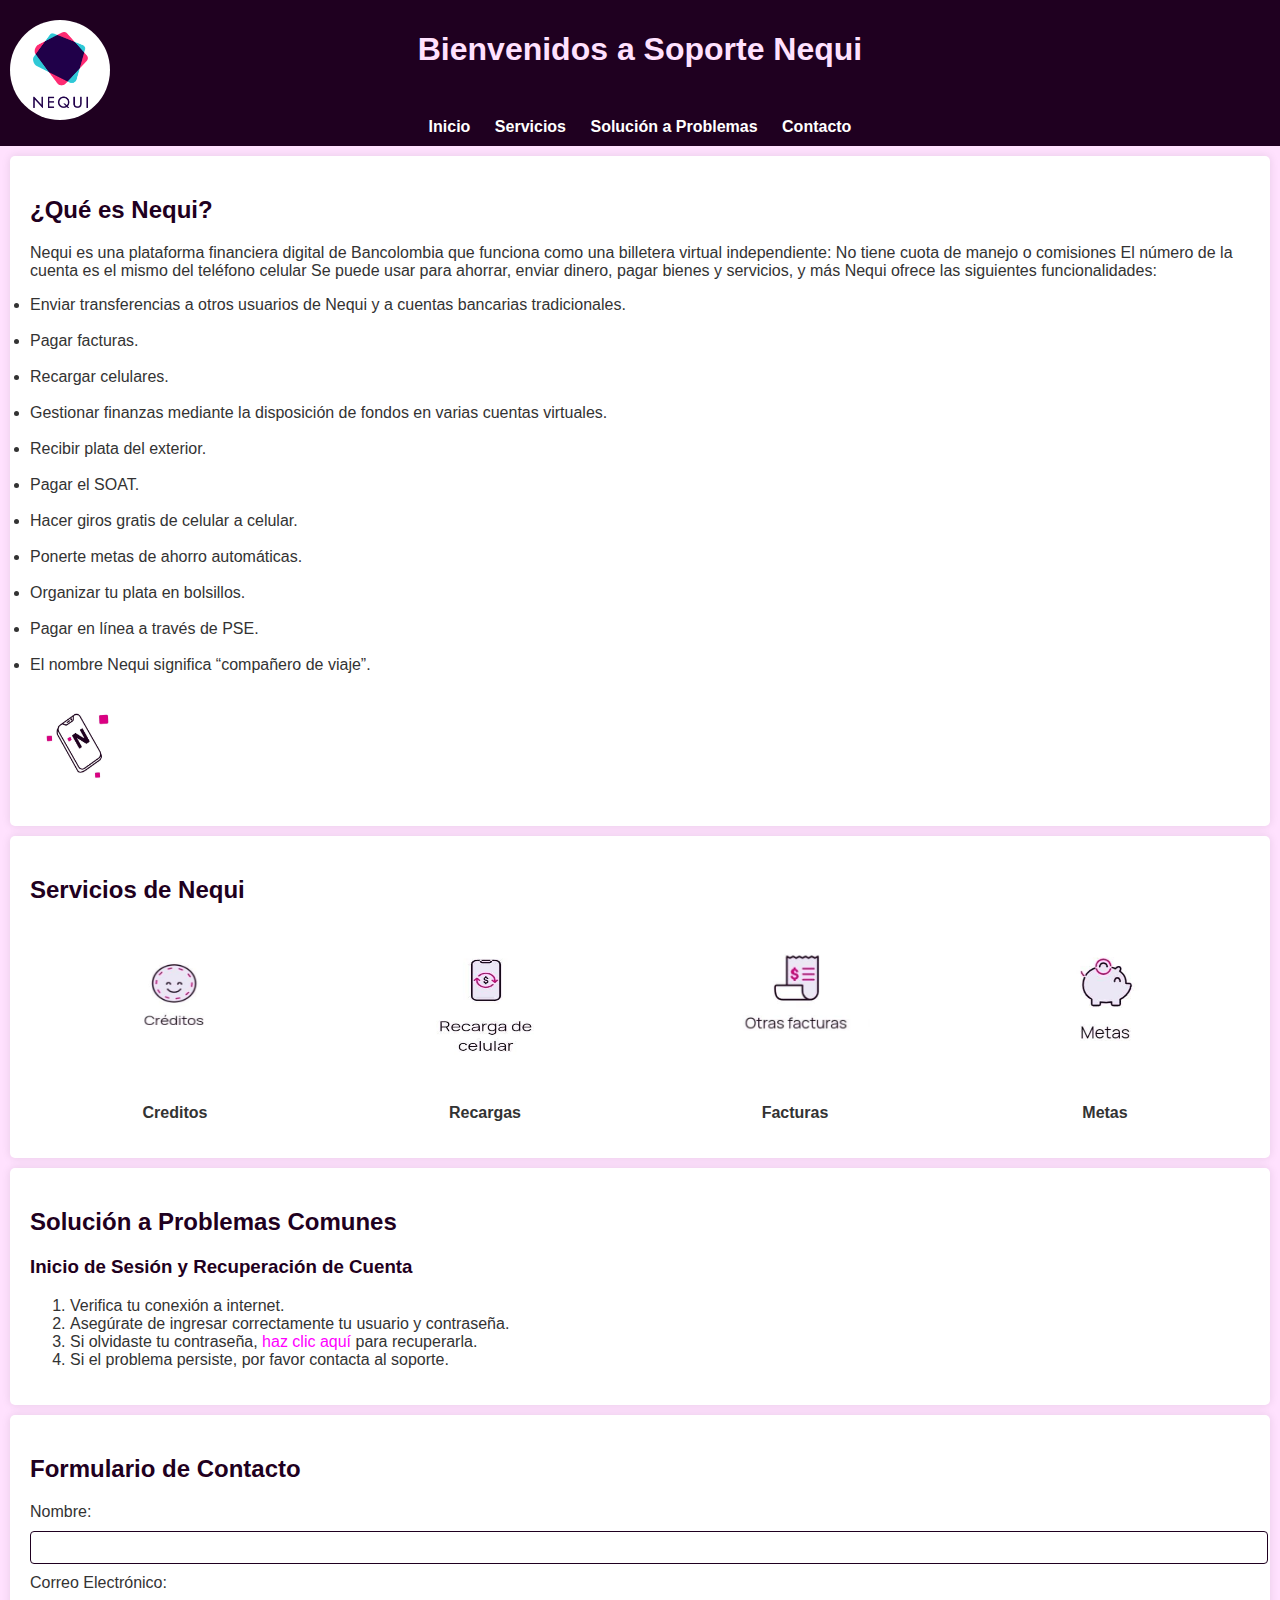
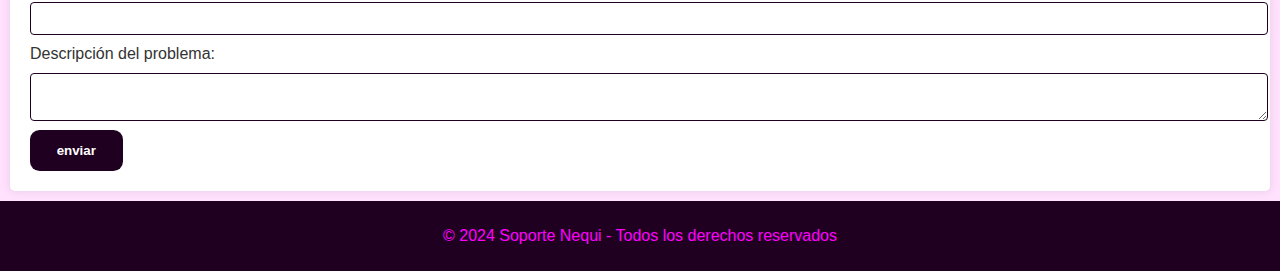
<file: index.html>
<!DOCTYPE html>
<html lang="es">
<head>
    <meta charset="UTF-8">
    <meta name="viewport" content="width=device-width, initial-scale=1.0">
    <title>Soporte Nequi - Inicio de Sesión</title>
    <link rel="Icon" href="imagenes.img/nequi-icono-1024x576.ico">
    <link rel="stylesheet" href="styles.css">
    <link rel="html" href="Inicio.html">
</head>
<body>
    <!-- Encabezado con logo -->
    <header>
        <div class="logo-container">
            <img src="imagenes.img/logo.nequi.png" alt="Logo de Nequi">
        </div>
        <h1>Bienvenidos a Soporte Nequi</h1>
        <nav>
            
            <a href="Inicio.html">Inicio</a>
            <a href="#services">Servicios</a>
            <a href="#solution">Solución a Problemas</a>
            <a href="#contact">Contacto</a>
        </nav>
    </header>

    <!-- Sección Inicio -->
    <section id="home">
        <h2>¿Qué es Nequi?</h2>
        <p>Nequi es una plataforma financiera digital de Bancolombia que funciona como una billetera virtual independiente:
            No tiene cuota de manejo o comisiones
            El número de la cuenta es el mismo del teléfono celular
            Se puede usar para ahorrar, enviar dinero, pagar bienes y servicios, y más 
            Nequi ofrece las siguientes funcionalidades: <br/>

           <li>Enviar transferencias a otros usuarios de Nequi y a cuentas bancarias tradicionales. </li> <br/>
           
            <li>Pagar facturas.</li> <br/>
           
            <li>Recargar celulares.</li>   <br/>
           
            <li>Gestionar finanzas mediante la disposición de fondos en varias cuentas virtuales.</li>   <br/>
           
            <li> Recibir plata del exterior. </li> <br/>
           
            <li>Pagar el SOAT. </li>  <br/>
           
            <li>Hacer giros gratis de celular a celular. </li> <br/>
           
            <li>Ponerte metas de ahorro automáticas.</li>  <br/>
           
            <li>Organizar tu plata en bolsillos. </li> <br/>
           
            <li>Pagar en línea a través de PSE. </li> <br/>
           
            <li>El nombre Nequi significa “compañero de viaje”.</li> <br/>
        <div class="telefono">
        <img src="imagenes.img/telefono.logo.jpeg" alt="telefono" >
        </div>
    </section>

    <!-- Sección Servicios -->
    <section id="services">
        <h2>Servicios de Nequi</h2>
        <div class="services-container">
            <div class="service-card">
                <img src="imagenes.img/creditos.nequi.jpeg" alt="Icono de Creditos">
                <p>Creditos</p>
            </div>
            <div class="service-card">
                <img src="imagenes.img/recargas.nequ.jpeg" alt="Icono de Recargas">
                <p>Recargas</p>
            </div>
            <div class="service-card">
                <img src="imagenes.img/facturas.nequi.jpeg" alt="Icono de Facturas">
                <p>Facturas</p>
            </div>
            <div class="service-card">
                <img src="imagenes.img/metas.nequi.jpeg" alt="Icono de Metas">
                <p>Metas</p>
            </div>
        </div>
    </section>

    <!-- Sección Solución a Problemas -->
    <section id="solution">
        <h2>Solución a Problemas Comunes</h2>
        <h3>Inicio de Sesión y Recuperación de Cuenta</h3>
        <ol>
            <li>Verifica tu conexión a internet.</li>
            <li>Asegúrate de ingresar correctamente tu usuario y contraseña.</li>
            <li>Si olvidaste tu contraseña, <a href="https://descubretuseguro.com/olvidaste-tu-contrasena">haz clic aquí</a> para recuperarla.</li>
            <li>Si el problema persiste, por favor contacta al soporte.</li>
        </ol>
    </section>

    <!-- Sección de Contacto -->
    <section id="contact">
        <h2>Formulario de Contacto</h2>
        <form>
            <label for="name">Nombre:</label>
            <input type="text" id="name" name="name" required>

            <label for="email">Correo Electrónico:</label>
            <input type="email" id="email" name="email" required>

            <label for="message">Descripción del problema:</label>
            <textarea id="message" name="message" required></textarea>


            <button>
                <span class="circle1"></span>
                <span class="circle2"></span>
                <span class="circle3"></span>
                <span class="circle4"></span>
                <span class="circle5"></span>
                <span class="text">enviar</span>
            </button>
        </form>
    </section>

    <!-- Pie de página -->
    <footer>
        <p>&copy; 2024 Soporte Nequi - Todos los derechos reservados</p>
    </footer>
</body>
</html>
</file>
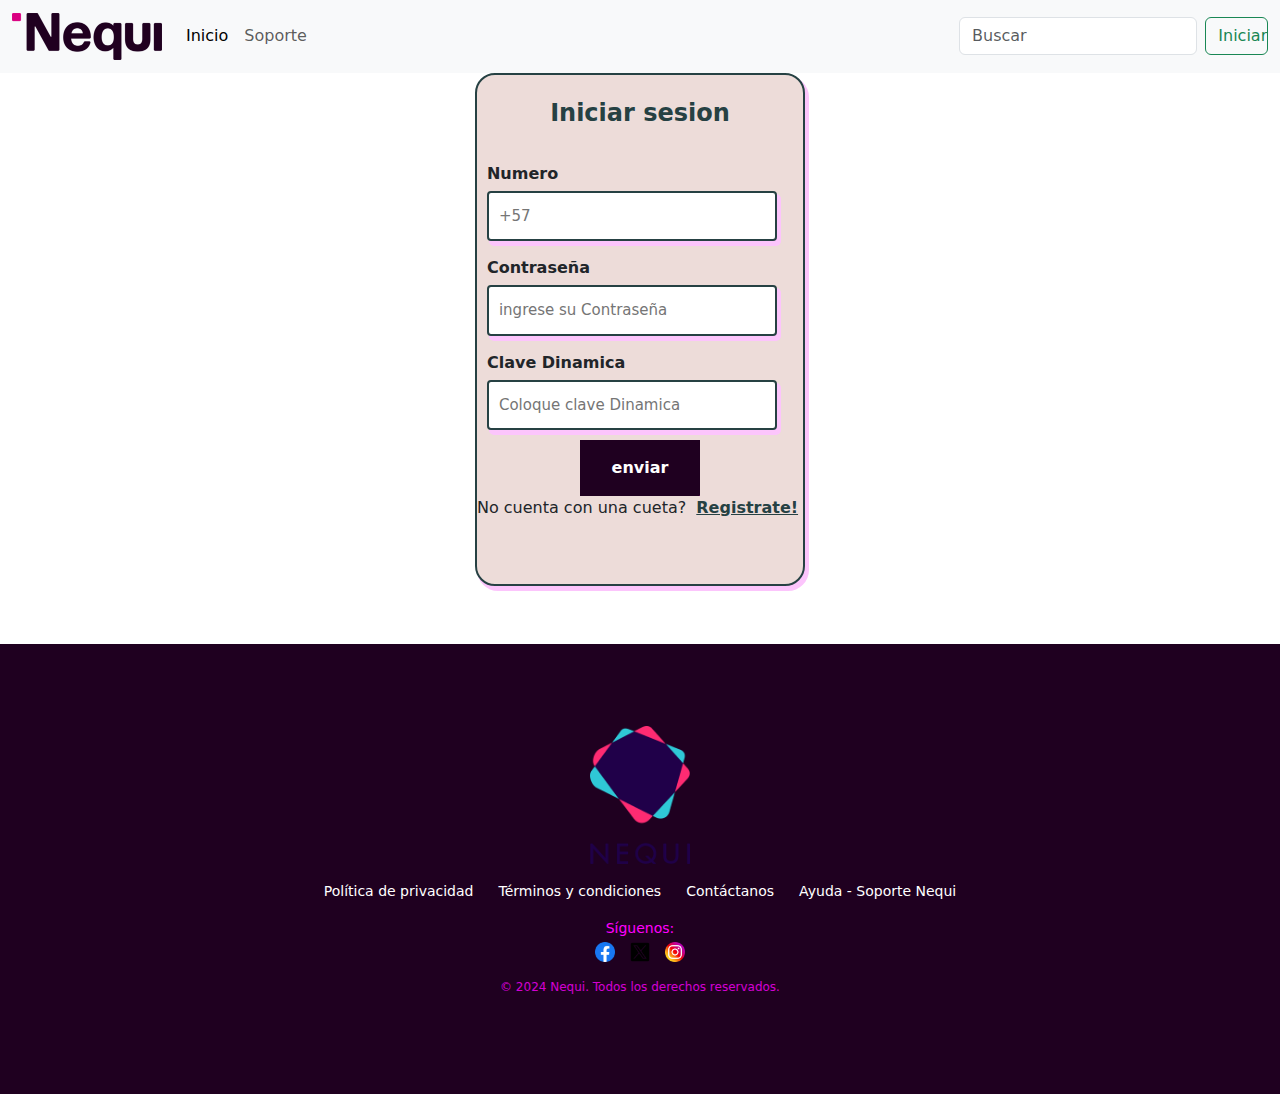
<file: Inicio.html>
<!DOCTYPE html>
<html lang="es">
<head>
    <meta charset="UTF-8">
    <meta name="viewport" content="width=device-width, initial-scale=1.0">
    <title>Entra a tu Nequi</title>
    <link rel="stylesheet" href="estilos2.css">
    <link rel="Icon" href="imagenes.img/nequi-icono-1024x576.ico">
    <link rel="html" href="index.html">
    <link href="https://cdn.jsdelivr.net/npm/bootstrap@5.3.3/dist/css/bootstrap.min.css" rel="stylesheet" integrity="sha384-QWTKZyjpPEjISv5WaRU9OFeRpok6YctnYmDr5pNlyT2bRjXh0JMhjY6hW+ALEwIH" crossorigin="anonymous">
</head>
<body>
    <nav class="navbar navbar-expand-lg bg-body-tertiary">
        <div class="container-fluid">
          <a class="navbar-brand" href="#">
            <img src="imagenes.img/nombre.logo.nequi.png" alt="logo" width="150px">
          </a>
          <button class="navbar-toggler" type="button" data-bs-toggle="collapse" data-bs-target="#navbarSupportedContent" aria-controls="navbarSupportedContent" aria-expanded="false" aria-label="Toggle navigation">
            <span class="navbar-toggler-icon"></span>
          </button>
          <div class="collapse navbar-collapse" id="navbarSupportedContent">
            <ul class="navbar-nav me-auto mb-2 mb-lg-0">
              <li class="nav-item">
                <a class="nav-link active" aria-current="page" href="#">Inicio</a>
              </li>
              <li class="nav-item">
                <a class="nav-link" href="index.html">Soporte</a>
              </li>
              
              <li class="nav-item">
                <a class="nav-link disabled" aria-disabled="true"></a>
              </li>
            </ul>
            <form class="d-flex" role="search">
              <input class="form-control me-2" type="search" placeholder="Buscar" aria-label="Search">
              <button class="btn btn-outline-success" type="submit">Iniciar</button>
            </form>
          </div>
        </div>
      </nav>
    
    
     
 <div class="container">
    <div class="form_area">
        <p class="title">Iniciar sesion</p>
        <form action="">
            <div class="form_group">
                <label class="sub_title" for="name">Numero</label>
                <input placeholder="+57" class="form_style" type="text number">
            </div>
            <div class="form_group">
                <label class="sub_title" for="password">Contraseña</label>
                <input placeholder="ingrese su Contraseña" id="password" class="form_style" type="password">
            </div>
            <div class="form_group">
                <label class="sub_title" for="password">Clave Dinamica </label>
                <input placeholder="Coloque clave Dinamica" id="password" class="form_style" type="password">
            </div>
            <div>
                <button>
                    <span class="circle1"></span>
                    <span class="circle2"></span>
                    <span class="circle3"></span>
                    <span class="circle4"></span>
                    <span class="circle5"></span>
                    <span class="text">enviar</span>
                </button>
                <p>No cuenta con una cueta? <a class="link" href="">Registrate!</a></p><a class="link" href="">
            </a></div><a class="link" href="">
        
    </a></form></div><a class="link" href="">
 </a></div><br></br>


 <footer class="footer">
    <div class="footer-container">
        <div class="footer-logo">
            <img src="imagenes.img/logo.nequi.png" alt="Logo Nequi">
        </div>
        <div class="footer-links">
            <a href="https://www.nequi.com.co/legal-web/tratamiento-de-datos-personales-nequi">Política de privacidad</a>
            <a href="https://www.nequi.com.co/informacion-legal">Términos y condiciones</a>
            <a href="https://ayuda.nequi.com.co/hc/es/articles/21182152412685-Nuestros-canales-de-atenci%C3%B3n-L%C3%ADnea-de-servicio-al-cliente-y-chat-Nequi#:~:text=Si%20tienes%20dudas%20sobre%20alguna,Nequi%2C%20aqu%C3%AD%20encontrar%C3%A1s%20tus%20respuestas.&text=Si%20lo%20que%20necesitas%20es,la%20l%C3%ADnea%20(%2B57)%203006000100">Contáctanos</a>
            <a href="index.html">Ayuda - Soporte Nequi</a>
        </div>
        <div class="footer-social">
            <p>Síguenos:</p>
            <a href="https://web.facebook.com/appnequi/?locale=es_LA&_rdc=1&_rdr"><img src="imagenes.img/Facebook.png" alt="Facebook"></a>
            <a href="https://x.com/Nequi?ref_src=twsrc%5Egoogle%7Ctwcamp%5Eserp%7Ctwgr%5Eauthor"><img src="imagenes.img/x.png" alt="Twitter"></a>
            <a href="https://www.instagram.com/nequi_/?hl=es"><img src="imagenes.img/Instagram.png" alt="Instagram"></a>
        </div>
        <div class="footer-copyright">
            <p>&copy; 2024 Nequi. Todos los derechos reservados.</p>
        </div>
    </div>
 </footer>
 <script src="https://cdn.jsdelivr.net/npm/bootstrap@5.3.3/dist/js/bootstrap.bundle.min.js" integrity="sha384-YvpcrYf0tY3lHB60NNkmXc5s9fDVZLESaAA55NDzOxhy9GkcIdslK1eN7N6jIeHz" crossorigin="anonymous"></script>s
</body>


</html>
</file>
<file: styles.css>
/* Estilos body, titulo1,2,3 */
body {
    font-family: Arial, sans-serif;
    margin: 0;
    padding: 0;
    background-color: #ffe1fe;
    color: #333;
}

h2, h3 {
    color: #1F0020;
    
}
h1 {
    color: #ffe1fe;
}

a {
    text-decoration: none;
    color: #FF00FF;
}

section {
    padding: 20px;
    margin: 10px;
    background-color: white;
    border-radius: 5px;
    box-shadow: 0px 0px 10px rgba(0, 0, 0, 0.1);
}

/* Encabezado con logo */
header {
    background-color: #1F0020;
    color: white;
    padding: 10px;
    text-align: center;
    position: relative;
}

header .logo-container {
    width: 100px;
    height: 100px;
    background-color: white;
    border-radius: 50%;
    position: absolute;
    top: 20px;
    left: 10px;
    display: flex;
    justify-content: center;
    align-items: center;
    
}


header .logo-container img {
    width: 55%;
    height: auto;
   
}

nav {
    margin-top: 50px;
}

nav a {
    color: white;
    margin: 0 10px;
    font-weight: bold;
    
}
nav a:hover{
    color: #FF00FF;
    text-decoration: none;
    transition: color 1s ease;    
    text-shadow:   1px 1px 1px #FF00FF;
}

/* Servicios containers e imagenes */
.services-container {
    display: flex;
    justify-content: space-around;
    flex-wrap: wrap;
    gap: 20px;
    margin-top: 20px;
    
}

.service-card {
    text-align: center;
    width: 150px;
}

.service-card img {
    width: 150px;
    height: 150px;
    margin-bottom: 10px;
    view-timeline-name: image;
    view-timeline-axis: block;
    animation-timeline: image;
    animation-name: scroll;
}

.service-card img:hover{
    transform: translateY(-15px);
    animation-name: zoom;
    animation-duration: 2s;
    animation-timing-function: ease-in-out;
    animation-iteration-count: infinite;
    
}


.service-card p {
    font-weight: bold;
}

/* Formulario de contacto */
form label {
    display: block;
    margin: 5px 0;
}

form input, form textarea {
    width: 100%;
    padding: 8px;
    margin: 5px 0;
    border: 1px solid #1F0020;
    border-radius: 4px;
}

/* edit del boton enviar*/ 
button {
    font-family: Arial, Helvetica, sans-serif;
    font-weight: bold;
    color: white;
    background-color: #1F0020;
    padding: 1em 2em;
    border: none;
    border-radius: .6rem;
    position: relative;
    cursor: pointer;
    overflow: hidden;
  }
  
  button span:not(:nth-child(6)) {
    position: absolute;
    left: 50%;
    top: 50%;
    transform: translate(-50%, -50%);
    height: 30px;
    width: 30px;
    background-color: #FF00FF;
    border-radius: 50%;
    transition: .6s ease;
  }
  
  button span:nth-child(6) {
    position: relative;
  }
  
  button span:nth-child(1) {
    transform: translate(-3.3em, -4em);
  }
  
  button span:nth-child(2) {
    transform: translate(-6em, 1.3em);
  }
  
  button span:nth-child(3) {
    transform: translate(-.2em, 1.8em);
  }
  
  button span:nth-child(4) {
    transform: translate(3.5em, 1.4em);
  }
  
  button span:nth-child(5) {
    transform: translate(3.5em, -3.8em);
  }
  
  button:hover span:not(:nth-child(6)) {
    transform: translate(-50%, -50%) scale(4);
    transition: 1.5s ease;
  }
    

button:hover {
    background-color: #fcc5fc;
}

/* Pie de página */
footer {
    text-align: center;
    padding: 10px;
    background-color: #1F0020;
    color: #FF00FF;
}

/* animaciones de imagen en rotacion del telefono */
.telefono img{
    width: 100px;
    height: 100px;
    margin-bottom: 10px;
    animation: girar 10s infinite linear;
    text-align: center;
    background-color: white;


}

@keyframes girar {
    0% {
        transform: rotate(0deg);
    }
    100% {
        transform: rotate(360deg);
    }
}
</file>
<file: estilos2.css>
header{
  background-color: white;
  position: relative;
  text-align: left;
  box-shadow: 0px 4px 0px 1px #fcc5fc;
  border-radius: 2%;
  border-width: 0cap;
  border-style: solid;
  width: all;
}

.logo-container{
  height: 10%;
  width: 100%;

  display: flex;
  justify-content: left;
  align-items: center;
}


body{
  background-color: antiquewhite;
}


/* inicio sesion o crear cuenta, log in*/ 
.container {
    display: flex;
    align-items: center;
    justify-content: center;
    flex-direction: column;
    text-align: center;
  }
  
  .form_area {
    display: flex;
    justify-content: center;
    align-items: center;
    flex-direction: column;
    background-color: #EDDCD9;
    height: auto;
    width: auto;
    border: 2px solid #264143;
    border-radius: 20px;
    box-shadow: 3px 4px 0px 1px #fcc5fc;
  }
  
  .title {
    color: #264143;
    font-weight: 900;
    font-size: 1.5em;
    margin-top: 20px;
  }
  
  .sub_title {
    font-weight: 600;
    margin: 5px 0;
  }
  
  .form_group {
    display: flex;
    flex-direction: column;
    align-items: baseline;
    margin: 10px;
  }
  
  .form_style {
    outline: none;
    border: 2px solid #264143;
    box-shadow: 3px 4px 0px 1px #fcc5fc;
    width: 290px;
    padding: 12px 10px;
    border-radius: 4px;
    font-size: 15px;
  }
  
  .form_style:focus, .btn:focus {
    transform: translateY(4px);
    box-shadow: 1px 2px 0px 0px #fcc5fc;
  }
  
  button {
    font-family: Arial, Helvetica, sans-serif;
    font-weight: bold;
    color: white;
    background-color: #1F0020;
    padding: 1em 2em;
    border: none;
    border-radius: .6rem;
    position: relative;
    cursor: pointer;
    overflow: hidden;
    
  }
  
  button span:not(:nth-child(6)) {
    position: absolute;
    left: 50%;
    top: 50%;
    transform: translate(-50%, -50%);
    height: 30px;
    width: 30px;
    background-color: #FF00FF;
    border-radius: 50%;
    transition: .6s ease;
  }
  
  button span:nth-child(6) {
    position: relative;
  }
  
  button span:nth-child(1) {
    transform: translate(-3.3em, -4em);
  }
  
  button span:nth-child(2) {
    transform: translate(-6em, 1.3em);
  }
  
  button span:nth-child(3) {
    transform: translate(-.2em, 1.8em);
  }
  
  button span:nth-child(4) {
    transform: translate(3.5em, 1.4em);
  }
  
  button span:nth-child(5) {
    transform: translate(3.5em, -3.8em);
  }
  
  button:hover span:not(:nth-child(6)) {
    transform: translate(-50%, -50%) scale(4);
    transition: 1.5s ease;
  }
    

button:hover {
    background-color: #fcc5fc;
}
  
  
  .link {
    font-weight: 800;
    color: #264143;
    padding: 5px;
  }

  /* Estilos del footer */
.footer {
    text-align: center;
    background-color: #1F0020;
    color: #FF00FF;

    display: flex;
    justify-content: space-between;
    align-items: center;
    padding: 10px;
}

.footer-container {
    max-width: none;
    margin: auto;
}

.footer-logo img {
    width: 100px;
    margin-bottom: 15px;
    
}
/*animacion imagenes del footer*/
.footer-container img:hover{
  transform: translateY(-2px);
    animation-name: zoom;
    animation-duration: 2s;
    animation-timing-function: ease-in-out;
    animation-iteration-count: infinite;
}

.footer-links {
    margin-bottom: 15px;
}

.footer-links a {
    color: #fff;
    margin: 0 10px;
    text-decoration: none;
    font-size: 14px;
}

.footer-links a:hover {
    text-decoration: underline;
}

.footer-social {
    margin-bottom: 15px;
}

.footer-social p {
    margin: 0;
    font-size: 14px;
}

.footer-social a img {
    width: 20px;
    margin: 0 5px;
    vertical-align: middle;
}

.footer-social a:hover img {
    opacity: 0.8;
}

.footer-copyright {
    font-size: 12px;
    opacity: 0.8;
}
footer{
  width: 100%;
  position: absolute;
  height: 50%;
  background-color: #1F0020;
}
</file>
